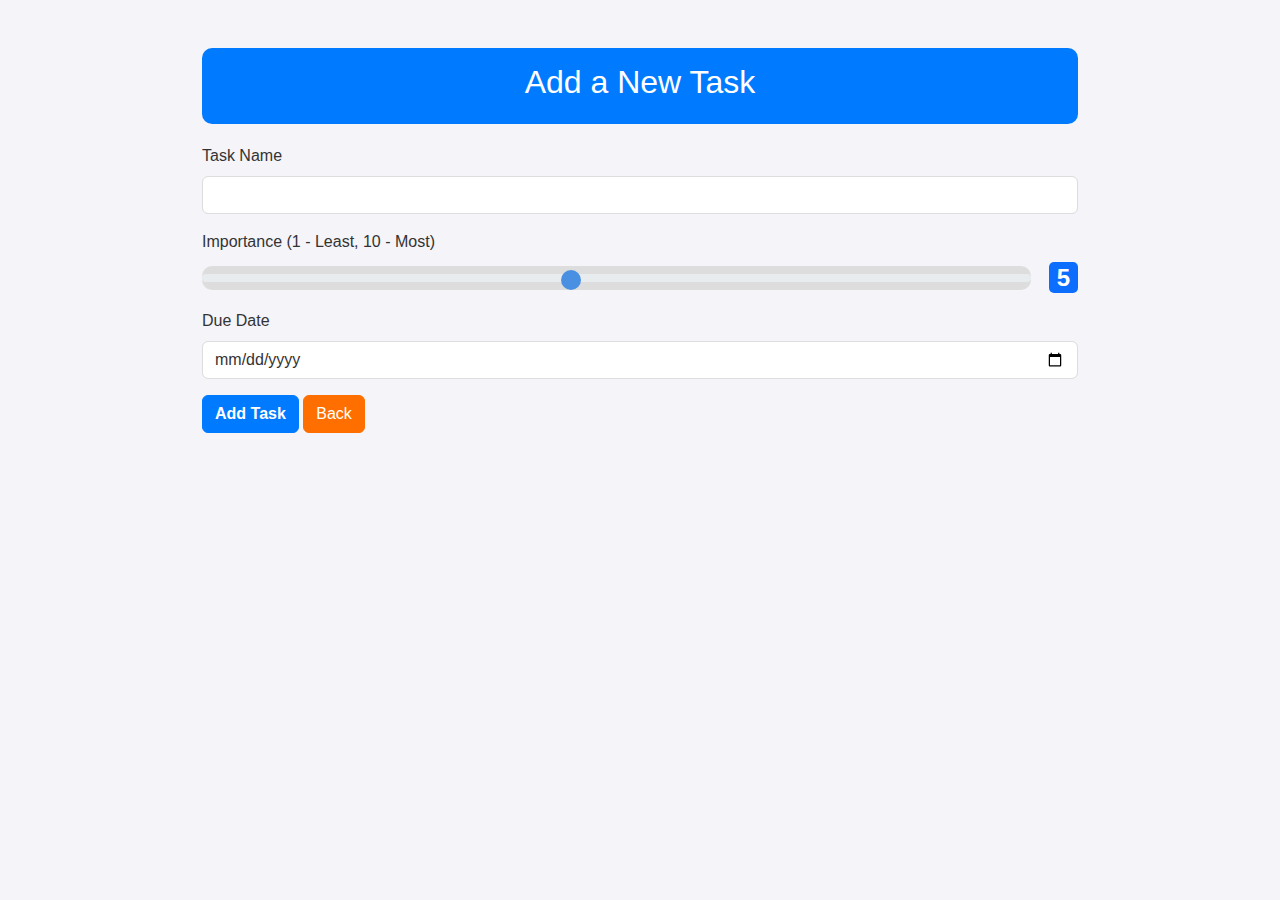
<file: templates/add_task.html>
<!DOCTYPE html>
<html lang="en">
<head>
    <meta charset="UTF-8">
    <meta name="viewport" content="width=device-width, initial-scale=1.0">
    <title>Add Task</title>
    <link href="https://cdn.jsdelivr.net/npm/bootstrap@5.3.0/dist/css/bootstrap.min.css" rel="stylesheet">

    <script>
        function updateSliderValue(val) {
            document.getElementById("importanceValue").textContent = val;
        }

        // Set the minimum date for the due date input to today
        window.onload = function() {
            let today = new Date().toISOString().split('T')[0];
            document.getElementById("due_date").setAttribute("min", today);
        };
    </script>

    <link href="../static/css/style.css" rel="stylesheet">
</head>
<body class="container mt-5">
    <div class="title-container">
        <h2>Add a New Task</h2>
    </div>

    <form method="post">
        <div class="mb-3">
            <label for="task" class="form-label">Task Name</label>
            <input type="text" class="form-control" id="task" name="task" required>
        </div>

        <div class="mb-3">
            <label for="importance" class="form-label">Importance (1 - Least, 10 - Most)</label>
            <div class="d-flex align-items-center gap-2">
                <input type="range" class="form-range" id="importance" name="importance" min="1" max="10" value="5" oninput="updateSliderValue(this.value)">
                <span id="importanceValue" class="badge bg-primary">5</span>
            </div>
        </div>

        <div class="mb-3">
            <label for="due_date" class="form-label">Due Date</label>
            <input type="date" class="form-control" id="due_date" name="due_date">
        </div>

        <button type="submit" class="btn btn-primary">Add Task</button>
        <a href="{{ url_for('index') }}" class="btn btn-warning">Back</a>
    </form>

</body>
</html>
</file>
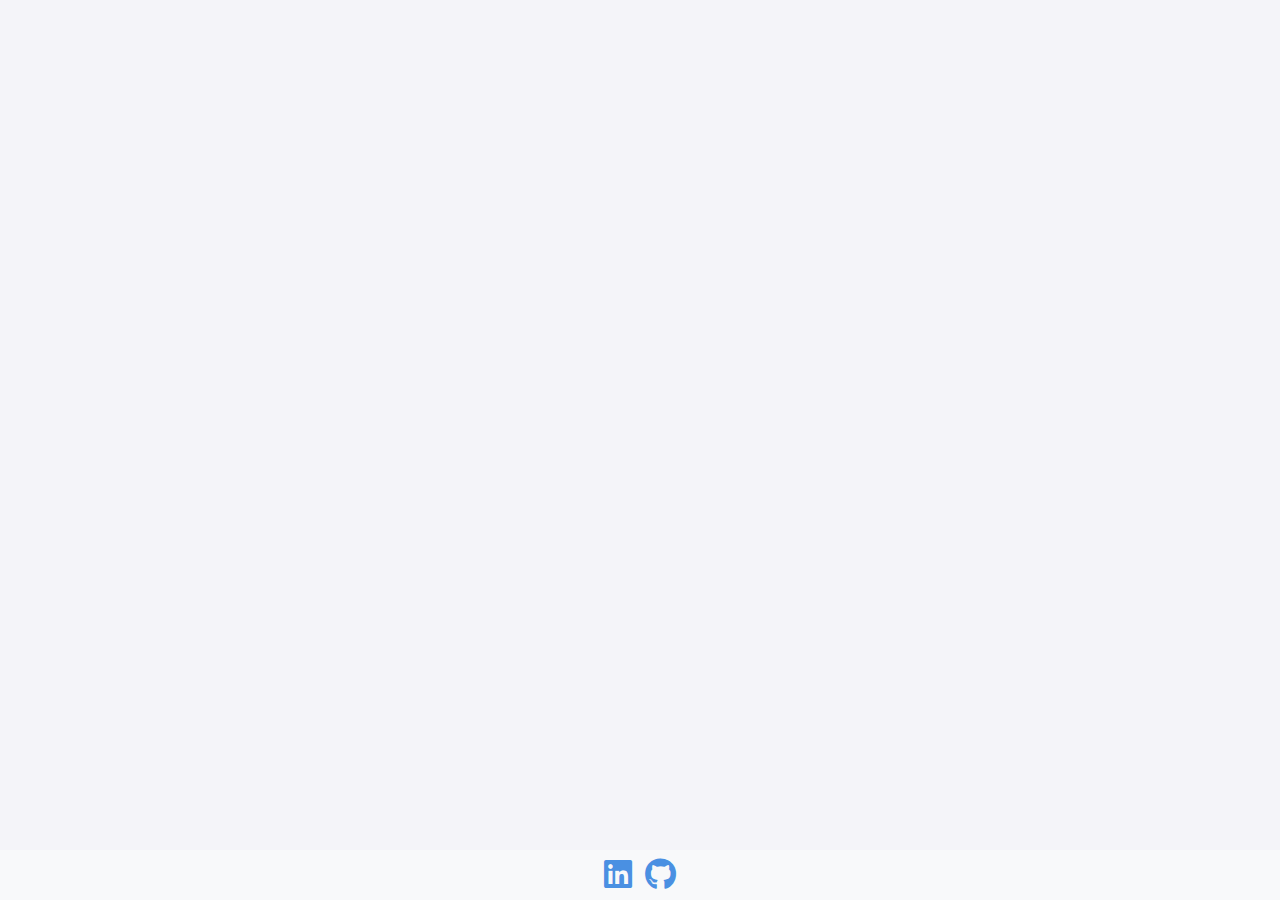
<file: templates/footer.html>
<!DOCTYPE html>
<html lang="en">
<head>
    <meta charset="UTF-8">
    <meta name="viewport" content="width=device-width, initial-scale=1.0">
    <title>Footer</title>
    <link href="https://cdn.jsdelivr.net/npm/bootstrap@5.3.0/dist/css/bootstrap.min.css" rel="stylesheet">

    <link href="../static/css/style.css" rel="stylesheet">
</head>
<footer class="text-center bg-light" style="padding: 3px 0; height: 50px; display: flex; align-items: center;">
    <div class="container">
        <a href="https://www.linkedin.com/in/feliciteneveu" target="_blank" class="mx-1">
            <i class="fab fa-linkedin fa-2x"></i>
        </a>
        <a href="https://github.com/feneveu" target="_blank" class="mx-1">
            <i class="fab fa-github fa-2x"></i>
        </a>
    </div>
</footer>

<!-- Font Awesome CDN -->
<link rel="stylesheet" href="https://cdnjs.cloudflare.com/ajax/libs/font-awesome/6.0.0/css/all.min.css">
</file>
<file: static/css/style.css>
/* Top navigation bar design */
.navbar-brand {
  font-family: "Nunito", sans-serif;
  font-optical-sizing: auto;
  font-weight: bold;
  font-style: normal;
  font-size: 23px;
}

/* Title Container for edit/add task */
.title-container {
    background-color: #007BFF; /* matches the homepage top bar color*/
    color: white;
    text-align: center;
    padding: 15px;
    border-radius: 10px;
    margin-bottom: 20px;
}

/* General Styles */
body {
    background-color: #F4F4F9; /* light grey background */
    color: #333333;
    font-family: "Nunito", sans-serif;
    font-optical-sizing: auto;
    margin: 0;
    padding: 0;
    padding-bottom: 50px;
}

h2, h3 {
    color: white;
    font-family: "Nunito", sans-serif;
    font-optical-sizing: auto;
}

/* Header-container for the to do list title */
.header {
    background-color: #373F78;
    color: white;
    padding: 15px;
    text-align: center;
    border-radius: 8px 8px 0 0;
    margin-bottom: 20px;
}

/* Links */
a {
    color: #4A90E2;
    text-decoration: none;
}

/* Button Styles */

/* purple order by buttons */
.btn-secondary {
    background-color: #6C63FF;
    border-color: #6C63FF;
    color: white;
    font-weight: bold;
    font-family: "Nunito", sans-serif;
    font-optical-sizing: auto;
}
.btn-secondary:hover {
    background-color: #5548E1;
    border-color: #5548E1;
    color: white;
}

/* The blue add task or change task buttons */

/*  */
.btn-primary {
    background-color: #007BFF;
    border-color: #007BFF;
    color: white;
    font-weight: bold;
    font-family: "Nunito", sans-serif;
    font-optical-sizing: auto;
}

.btn-primary:hover {
    background-color: #0056b3;
    border-color: #004085;
    color: white;
}

/* any orange button not logout */
.btn-warning {
    background-color: #FF6F00;
    border-color: #FF6F00;
    color: white;
    font-family: "Nunito", sans-serif;
    font-optical-sizing: auto;
}

.btn-warning:hover {
    background-color: #db5800;
    border-color: #db5800;
    color: white;
}

/* orange logout button */
.btn-danger {
    background-color: #FF6F00;
    border-color: #FF6F00;
    color: white;
    font-family: "Nunito", sans-serif;
    font-optical-sizing: auto;
}

.btn-danger:hover {
    background-color: #db5800;
    border-color: #db5800;
    color: white;
}


/* Task List */
.list-group-item {
    background-color: #FFFFFF;
    color: #333333;
    border: 1px solid #DDDDDD;
    border-radius: 5px;
    margin-bottom: 15px;
    padding: 15px;
    box-shadow: 0 2px 4px rgba(0, 0, 0, 0.1);
}

.list-group-item:hover {
    background-color: #F0F0F0;
    box-shadow: 0 4px 8px rgba(0, 0, 0, 0.1);
}

/* Task Importance Badge - next to slider */
.badge {
    background-color: #FF6F00;
    color: white;
}

/* Make the slider number box larger */
#importanceValue {
    font-size: 1.5rem;  /* Increase the font size */
    font-weight: bold;  /* Optional: Make the text bold */
    padding: 0.2rem 0.5rem;  /* Add some padding to make the box bigger */
    background-color: #4A90E2;  /* Match the theme color */
    color: white;  /* White text for contrast */
    border-radius: 5px;  /* Round the corners */
    display: inline-block;
    margin-left: 10px;  /* Add a gap between the slider and the number */
}

/* Form Styles */
.form-select, .form-control {
    background-color: #FFFFFF;
    color: #333333;
    border-color: #DDDDDD;
}

.form-select:focus, .form-control:focus {
    border-color: #4A90E2;
    box-shadow: 0 0 0 0.25rem rgba(74, 144, 226, 0.25);
}

/* Task Importance Slider */
.form-range {
    width: 100%;
    background-color: #DDDDDD;
    border-radius: 10px;
}

.form-range:focus {
    outline: none;
    box-shadow: 0 0 0 0.25rem rgba(74, 144, 226, 0.25);
}

.form-range::-webkit-slider-thumb {
    background-color: #4A90E2;
    border: none;
    height: 20px;
    width: 20px;
    border-radius: 50%;
    cursor: pointer;
}

.form-range::-moz-range-thumb {
    background-color: #4A90E2;
    border: none;
    height: 20px;
    width: 20px;
    border-radius: 50%;
    cursor: pointer;
}

/* Cards */
.card {
    background-color: #FFFFFF;
    border: 1px solid #DDDDDD;
    border-radius: 10px;
    box-shadow: 0 4px 8px rgba(0, 0, 0, 0.1);
    margin-bottom: 20px;
    padding: 15px;
    transition: box-shadow 0.3s ease-in-out;
}

.card:hover {
    box-shadow: 0 8px 16px rgba(0, 0, 0, 0.2);
}

/* Task Card Button Alignment - aligns edit & delete*/
.card-body .btn-container {
    gap: 40px;
}

/* card title font/style */
.card-header {
    background-color: #4A90E2;
    color: white;
    font-size: 1.2em;
    font-weight: bold;
    font-family: "Nunito", sans-serif;
    font-optical-sizing: auto;
}

/* Form Container */
.container {
    max-width: 900px;
    margin-top: 30px;
    margin-bottom: 30px;
}

/* Footer */
footer {
    background-color: #4A90E2;
    color: white;
    text-align: center;
    padding: 10px;
    position: fixed;
    width: 100%;
    bottom: 0;
}

/* Modal */
.modal-content {
    background-color: #FFFFFF;
    border-radius: 10px;
    padding: 20px;
    box-shadow: 0 4px 8px rgba(0, 0, 0, 0.1);
}
</file>
